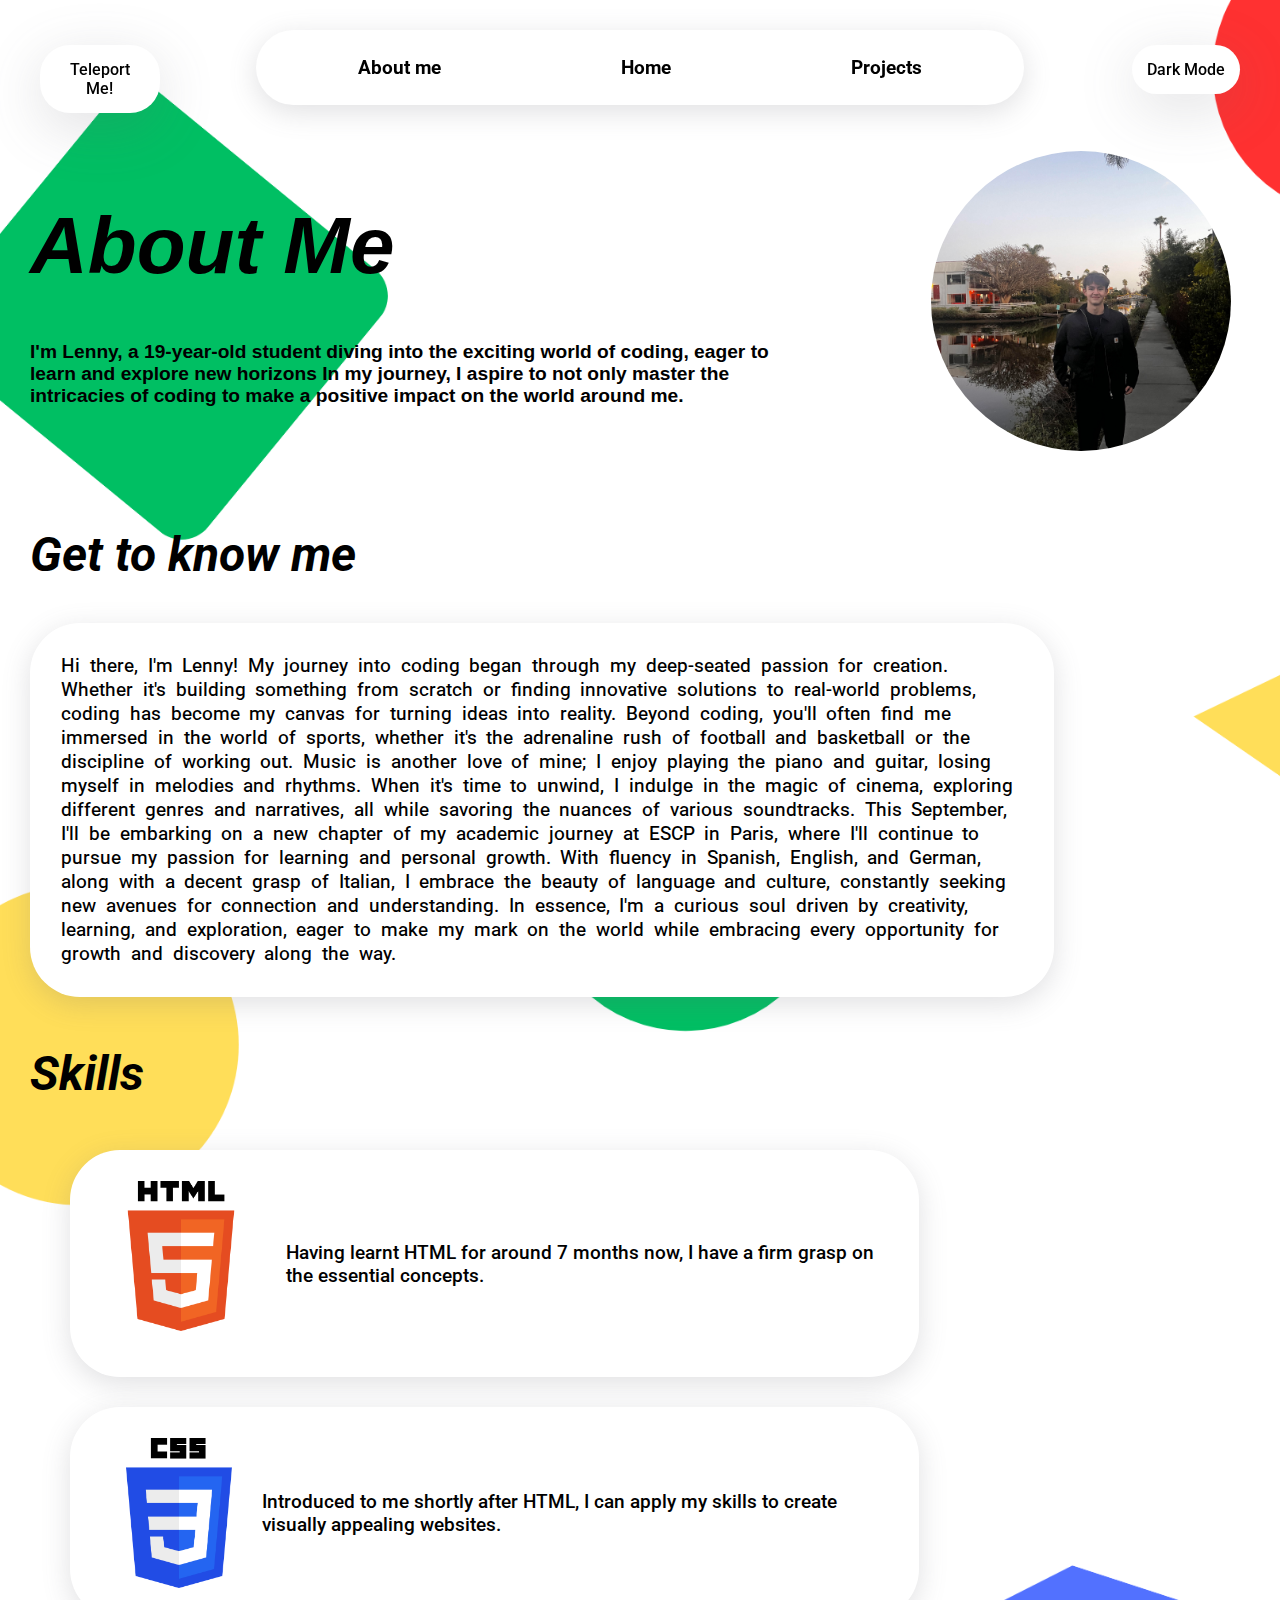
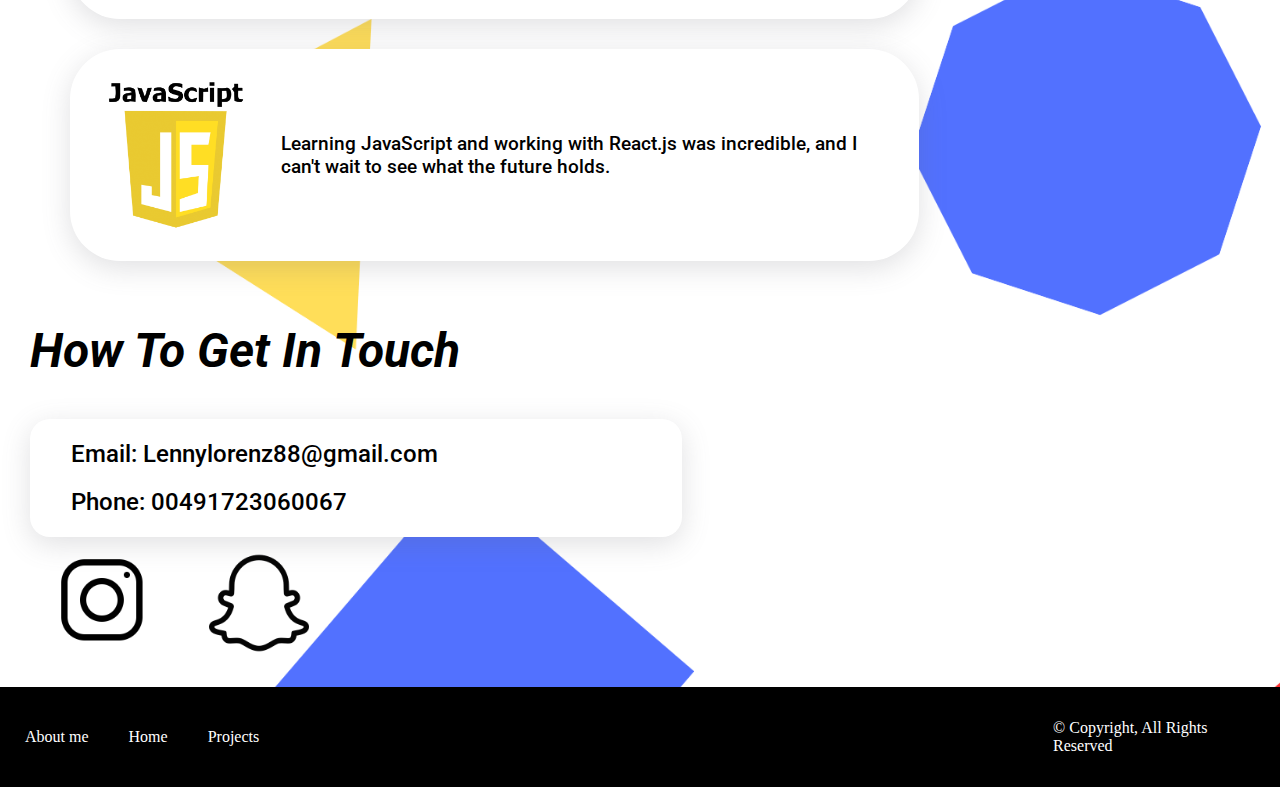
<file: Aboutme.html>
<!DOCTYPE html>
<html lang="en">
<head>
    <meta charset="UTF-8">
    <meta name="viewport" content="width=device-width, initial-scale=1.0">
    <title>About Me</title>
    <link rel="stylesheet" href="./style.css">
    <link rel="icon" href="./Resources/Portfolio.png">
    <link rel="preconnect" href="https://fonts.googleapis.com">
    <link rel="preconnect" href="https://fonts.gstatic.com" crossorigin>
    <link href="https://fonts.googleapis.com/css2?family=Roboto:ital,wght@0,100;0,300;0,400;0,500;0,700;0,900;1,100;1,300;1,400;1,500;1,700;1,900&display=swap" rel="stylesheet">
</head>
<body id="Aboutmebody">
     <!--Header-->
     <header>
        <nav class="navbar">
            <ul>
                <li><a href="./Aboutme.html" id="Aboutme">About me</a></li>
                <li><a href="./index.html" id="Home">Home</a></li>
                <li><a href="./Projects.html" id="Projects">Projects</a></li>
            </ul>
        </nav>
        <div class="dropdown">
            <span id="button">Teleport Me!</span>
            <aside id="options">
                <a href="#skills">Skills</a></li>
                <a href="#get-in-touch">Contact</a></li>
            </aside>
        </div>
    </header>
    <!--Main-->
    <main>
        <section class="Intro">
            <span id="darkmodeAbout">Dark Mode</span>
            <div id="profilepic">
                <img src="Resources/Profile-picture.jpeg" alt="Lenny">
            </div>
            <h1>About Me</h1>
            <p>I'm Lenny, a 19-year-old student diving into the exciting world of coding, eager to learn and explore new horizons 
                In my journey, I aspire to not only master the intricacies of coding to make a positive impact on the world around me.</p>
        </section>
        <section class="Lenny">
            <h2>Get to know me</h2>
            <p>Hi there, I'm Lenny! My journey into coding began through my deep-seated passion for creation. Whether it's building something from scratch or finding innovative solutions to real-world problems, coding has become my canvas for turning ideas into reality.

                Beyond coding, you'll often find me immersed in the world of sports, whether it's the adrenaline rush of football and basketball or the discipline of working out. Music is another love of mine; I enjoy playing the piano and guitar, losing myself in melodies and rhythms. When it's time to unwind, I indulge in the magic of cinema, exploring different genres and narratives, all while savoring the nuances of various soundtracks.
                
                This September, I'll be embarking on a new chapter of my academic journey at ESCP in Paris, where I'll continue to pursue my passion for learning and personal growth. With fluency in Spanish, English, and German, along with a decent grasp of Italian, I embrace the beauty of language and culture, constantly seeking new avenues for connection and understanding.
                
                In essence, I'm a curious soul driven by creativity, learning, and exploration, eager to make my mark on the world while embracing every opportunity for growth and discovery along the way.
            </p>
            <div class="skills" id="skills">
            <h3>Skills</h3>
            <ul>
                <li><img src="Resources/HTMLlogo.png" alt="HTML logo" id="HTML">Having learnt HTML for around 7 months now, I have a firm grasp on the essential concepts.</li>
                <li><img src="Resources/CSSlogo.png" alt="CSS logo" id="CSS">Introduced to me shortly after HTML, I can apply my skills to create visually appealing websites.</li>
                <li><img src="Resources/javascriptlogo.png" alt="JavaScript" id="JavaScript">Learning JavaScript and working with React.js was incredible, and I can't wait to see what the future holds.</li>
            </ul>
        </div>
        </section>
        <section class="get-in-touch" id="get-in-touch">
            <h2>How To Get In Touch</h2>
            <ul>
                <li>Email: Lennylorenz88@gmail.com</li>
                <li>Phone: 00491723060067</li>
            </ul>
            <a href="https://www.instagram.com/lenny.lrz?igsh=Y2s1NXl1ZXlwd2li&utm_source=qr" target="_blank"><img src="Resources/insta.png" alt="Instalogo"></a>
            <a id='snapchat' href="https://t.snapchat.com/8WlkgZLU" target="_blank"><img src="Resources/snapchat.png" alt="snaplogo"></a>
        </section>
    </main>
        <!--Footer-->
        <footer>
            <ul>
                <li><a href="./Aboutme.html" id="footAboutme">About me</a></li>
                <li><a href="./index.html" id="footHome">Home</a></li>
                <li><a href="./Projects.html" id="footProjects">Projects</a></li>
            </ul>
            <p>© Copyright, All Rights Reserved</p>
        </footer>
        <script src="AboutmeJava.js"></script>
</body>
</html>
</file>
<file: style.css>
html {
    font-size: 16px;

}
body {
    margin: 0;
    padding: 0;
    background-color: #fff;
    position: relative;
    top: 0;
}
main {
    margin: 0;
}
header {
    margin: 00px auto;
    display: flex;
    justify-content: center;
}
.navbar {
    display: flex;
    position: fixed;
    background-color: white;
    z-index: 1;
    border: 0px solid gainsboro;
    border-radius: 40px;
    justify-content: space-around;
    align-items: center;
    width: 60%;
    margin: 0;
    box-shadow: rgba(100, 100, 111, 0.2) 0px 7px 29px 0px;
    top: 30px;

}
.navbar ul {
    display: inline-flex;
    padding: 10px;
    flex-wrap: wrap;
}
.navbar li {
    display: inline-flex;
    margin: 0px 90px
}
.navbar li a {
    text-decoration: none;
    color: black;
    font-family: 'Roboto';
    font-size: 1.2rem;
    font-weight: bold;
    transition: text-decoration 800ms ease-out;
    text-decoration: underline transparent;
}
.navbar li a:hover {
    text-decoration-color: black;
}
img {
    width: 100px;
}
.firstBanner {
    display: flex;
    align-items: center;
    justify-content: center;
    text-align: center;
    background-image: url("./Resources/Untitled\ design.png");
    margin: 0;
    height: 700px;
    background-position: center;
    background-size: cover;
    width: 100%;
}
.firstBanner h1 {
    font-size: 5rem;
    font-family: helvetica, sans-serif;
    font-weight: 800;
    font-style: oblique;
    padding-top: 50px;
    padding-bottom: 0;
    margin-bottom: 0;
}
.firstBanner p {
    font-size: 1.5rem;
    font-family: Helvetica;
    text-shadow: 2px 2px 0px rgba(255, 255, 255, 1);
}
.explore {
    font-family: 'roboto';
}
.explore h2 {
    font-size: 3rem;
    margin: 0px;
    font-weight: 500;
    font-style: oblique;
    padding: 25px;
    transition: font-size 0.3s ease-in;
}
.explore #discover {
    font-size: 1.5rem;
    margin-left: 15px;
    margin: 0 0 20px 0;
    padding-left: 20px;
    padding-bottom: 5px;
    transition: font-size 0.3s ease-in;
}
.exploreHead {
    border: 1px solid transparent;
    box-shadow: rgba(100, 100, 111, 0.2) 0px 7px 29px 0px;
    width: 35%;
    margin: 30px;
    border-radius: 30px;
    transition: width 0.3s ease-in;
}
.exploreHead:hover {
    width: 45%;
}
.exploreHead:hover h2 {
    font-size: 4rem;
}
.exploreHead:hover #discover {
    font-size: 2rem;
}
.exploreHead:hover {
    width: 45%;
}
.featured {
    display: flex;
    align-items: center;
    justify-content: space-around;
    text-align: center;
    flex-wrap: wrap;
}
.featured img {
    width: 600px;
    height: 300px;
    object-fit: cover;
    border: 1px transparent solid;
    border-radius: 45px;
}
.float {
    opacity: 0; /* Initially hidden */
    position: absolute;
    top: 55%; /* Adjust as needed */
    left: 50%; /* Adjust as needed */
    transform: translate(-50%, -50%);
    background-color: rgba(255, 255, 255, 0.8);
    padding: 20px;
    border-radius: 10px;
    text-align: center;
    transition: opacity 0.5s ease; /* Transition opacity over 0.5 seconds */
    width: 100%;
    height: 100%;
}
.float h3 {
    font-size: 2rem;
    font-style: oblique;
    padding-top: 50px;
}
.float p {
    width: 80%;
    margin: auto;
    font-size: 1.2rem;
}
.image-container:hover .float {
    opacity: 1; /* Display with full opacity on hover */
}

.image-container {
    position: relative; /* Ensure the container is positioned */
}

.highlight h2{
    border: 1px solid transparent;
    box-shadow: rgba(100, 100, 111, 0.2) 0px 7px 29px 0px;
    width: 32%;
    margin: 30px;
    border-radius: 30px;
    font-family: 'roboto';
    font-weight: 500;
    font-style: oblique;
    font-size: 3rem;
    padding: 15px;
    transition: width 0.3s ease-in, font-size 0.3s ease-in;

}
.highlight h2:hover {
    width: 42%;
    font-size: 4rem;
}
.highlight figure {
    display: flex;
    align-items: center;
    text-align: center; 
    flex-direction: column;
    border: 1px solid transparent;
    box-shadow: rgba(100, 100, 111, 0.2) 0px 7px 29px 0px;
    border-radius: 50px;
    width: 80%;
    margin: auto;
    transition: width 0.5s ease;
    margin-bottom: 50px;
}
.highlight figure:hover {
    width: 90%;
}
.highlight img {
    width: 100%;
    margin: 0;
    height: auto;
    padding: 0;
    border: 1px solid transparent;
    border-radius: 50px 50px 0 0;
}
.highlight figcaption {
    width: 80%;
    padding: 30px;
    font-family: 'roboto';
    font-size: 1.5rem;
    height: auto;
    transition: font-size 0.5s ease;
}
.highlight figure:hover figcaption {
    font-size: 1.68rem;
}
footer {
    background-color: black;
    margin: 0;
    display: inline-flex;
    width: 100%;
    justify-content: center;
    align-items: center;
}
footer ul {
    width: 50%;
    display: flex;
    align-items: center;
    margin-right: 200px;
    padding: 5px;
}
footer li {
    display: inline-flex;
    padding: 20px;
}
footer a {
    text-decoration: none;
    color: white;
}
footer p {
    color: white;
    margin: 0;
    margin-left: 225px;
    padding: 25px;
}
/* About Me Section */ 
#Aboutmebody {
    background-image: url(Resources/Google.png);
    background-size:cover;
}
.Intro {
    font-family: Helvetica, sans-serif;
    font-weight: bold;
    font-size: 1.2rem;
    position: relative;
    top: 0;
}
.Intro p {
    width:60%;
    padding: 30px;
}
.Intro h1 {
    font-family: Helvetica, sans-serif;
    font-weight: bold;
    font-style: italic;
    font-size: 5rem;
    margin: 0;
    width: 50%;
    padding-top: 200px;
    padding-left: 30px;
}
#profilepic {
    width: 300px;
    float: right;
    vertical-align: middle;
    padding-top: 150px;
    height: 300px;
    object-fit: cover;
    padding-right: 50px;
}
.Intro img {
    width: 300px;
    height: 300px;
    object-fit: cover;
    border: 1px solid transparent;
    border-radius: 50%;
}
@Media only screen and (max-width: 600px) {
    #profilepic {
        float: none;
    }
    .Intro h1 {
        padding-top: 10px;
    }
}
.Lenny {
    font-family: 'Roboto';
    width: 80%;
    padding: 30px;
    padding-bottom: 0;
}
.Lenny h2 {
    font-size: 3rem;
    font-style: italic;
}
.Lenny p {
    font-size: 1.2rem;
    word-spacing: 0.3rem;
    line-height: 1.5rem;
    font-weight: 450;
    background-color: white;
    border: 1px solid transparent;
    border-radius: 50px;
    box-shadow: rgba(100, 100, 111, 0.2) 0px 7px 29px 0px;
    padding: 30px;
}
.skills h3{
font-size: 3rem;
font-style: italic;
}
.skills li {
    display: inline-flex;
    font-size: 1.2rem;
    font-weight: 500;
    align-items: center;
    padding: 30px;
    background-color: white;
    border: 1px solid transparent;
    border-radius: 50px;
    box-shadow: rgba(100, 100, 111, 0.2) 0px 7px 29px 0px;
    width: 80%;
    margin-bottom: 30px;
}
.skills li img {
    padding-right: 30px;
}
#JavaScript{
    width: 150px;
    height: 150px;
    object-fit: cover;
}
#CSS {
    margin-left: 25px;
    width: auto;
    height: 150px;
}
#HTML {
    width: 150px;
    height: auto;
    margin-left: 5px;
    margin-bottom: 15px;
}
.get-in-touch {
    padding: 30px;
    font-family: 'roboto';
    padding-top: 15px;
}
.get-in-touch h2 {
    font-size: 3rem;
    margin-top: 0;
    font-style: italic;
}
.get-in-touch ul {
    background-color: white;
    border: 1px solid transparent;
    border-radius: 20px;
    box-shadow: rgba(100, 100, 111, 0.2) 0px 7px 29px 0px;
    width: 50%;
    padding-top: 20px;
}
.get-in-touch li {
    display: flex;
    font-weight: 500;
    font-size: 1.5rem;
    padding-bottom: 20px;
}
.get-in-touch a {
    padding-left: 25px;
}
#snapchat {
    padding-left: 50px;
}

/* Projects */
#All h1{
    font-family: helvetica;
    font-size: 4rem;
    font-style: italic;
    margin-top: 150px;
    background-color: white;
    border: 1px solid transparent;
    border-radius: 20px;
    box-shadow: rgba(100, 100, 111, 0.2) 0px 7px 29px 0px;
    width: 27%;
    padding: 15px;
    margin-left: 30px;
    transition: width 0.3s ease, font-size 0.3s ease;
}
#All h1:hover {
    width: 35%;
    font-size: 5rem;
}
.projectCaption {
    font-family: 'roboto';
    font-size: 1.2rem;
    font-weight: 500;
    padding: 0 25px;
    margin: auto;
    text-align: center;
    max-height: 0;
    overflow: hidden;
    transition: all 1s;
}
.figures:active .projectCaption {
    max-height: 1000px;
    background-color: white;
    border: 0px solid transparent;
    border-radius: 20px;
    box-shadow: rgba(100, 100, 111, 0.2) 0px 14px 58px 0px;
}
#gridProjects {
    display: grid;
    grid-template-columns: repeat(3, 1fr);
    grid-template-rows: 0.5fr, 0.5fr, 2fr, 1fr, 0.5fr, 0.5fr, 0.5fr, 0.5fr, 0.5fr;
}
.projectImage {
    width: 100%;
    height: auto;
    border-radius: 20px 20px 20px 20px;
    object-fit: cover;
    box-shadow: rgba(100, 100, 111, 0.2) 0px 14px 58px 0px;
}
#age {
    grid-area: 1 / 1 / 2 / 2;
}
#Broadway {
    grid-area: 1 / 2 / 2 / 4;
}
#Cheatsheet {
    grid-area: 2 / 1 / 3 / 3;
}
#Christina-nails {
    grid-area: 3 / 1 / 4 / 4;
}
#Design-system {
    grid-area: 4 / 1 / 5 / 3;
}
#Joke-generator {
    grid-area: 5 / 2 / 7 / 4;
}
#Movieclub {
    grid-area: 7 / 1 / 8 / 4;
}
#Sleepdebt {
    grid-area: 9 / 1 / 11 / 3;
}
#Teacozy {
    grid-area: 11 / 1 / 12 / 4;
}
#projectBody {
    background-image: url(Resources/projectbackground.png);
    background-size: cover;
    background-position: center;
}
#darkmode {
    padding: 15px;
    position: fixed;
    top: 45px;
    right: 40px;
    font-weight: 500;
    font-size: 1rem;
    background-color: white;
    font-family: 'roboto';
    border: 0px solid transparent;
    border-radius: 30px;
    box-shadow: rgba(100, 100, 111, 0.2) 0px 14px 58px 0px;
    cursor:pointer;
    z-index: 1;
}
#button {
    padding: 15px;
    position: fixed;
    left: 40px;
    width: 7%;
    top: 45px;
    font-weight: 500;
    font-size: 1rem;
    background-color: white;
    font-family: 'roboto';
    border: 0px solid transparent;
    border-radius: 30px;
    box-shadow: rgba(100, 100, 111, 0.2) 0px 14px 58px 0px;
    cursor:pointer;
    z-index: 1;
    text-align: center;
}
.dropdown {
    position: relative;
    display: inline-block;
  }
#options {
    display: inline-block;
    visibility: hidden;
    position: fixed;
    left: 45px;
    top: 95px;
    font-family: 'roboto';
    font-weight: bold;
    background-color: white;
    border: 1px solid transparent;
    border-radius: 20px;
    width: 8%;
    z-index: 1;
    text-align: center;
  }
  #options a {
    color: black;
    padding: 12px 16px;
    text-decoration: none;
    display: block;
  }
#darkmodeAbout {
    padding: 15px;
    position: fixed;
    top: 45px;
    right: 40px;
    font-weight: 500;
    font-size: 1rem;
    background-color: white;
    font-family: 'roboto';
    border: 0px solid transparent;
    border-radius: 30px;
    box-shadow: rgba(100, 100, 111, 0.2) 0px 14px 58px 0px;
    cursor:pointer;
    z-index: 1;
}
#darkmodeProjects {
    padding: 15px;
    position: fixed;
    top: 45px;
    right: 40px;
    font-weight: 500;
    font-size: 1rem;
    background-color: white;
    font-family: 'roboto';
    border: 0px solid transparent;
    border-radius: 30px;
    box-shadow: rgba(100, 100, 111, 0.2) 0px 14px 58px 0px;
    cursor:pointer;
    z-index: 1;
}
@Media only screen and (max-width: 650px) {
    .explore h2 {
        font-size: 2rem;
    }
    .exploreHead:hover h2 {
        font-size: 2.5rem;
    }
    .exploreHead:hover #discover {
        font-size: 1.25rem;
    }
    .explore #discover {
        font-size: 1rem;
        padding: 0 15px;
    }
    .highlight h2 {
        font-size: 2rem;
    }
    footer {
        display: none;
    }
    .featured img{
        width: 100%;
    }
    .get-in-touch ul {
        width: 90%;
    }
    #All h1 {
        font-size: 2rem;
    }
    #All h1:hover {
        font-size: 2.5rem;
    }

}
@Media only screen and (max-width: 900px) {
    #All h1 {
        font-size: 2rem;
    }
    #All h1:hover {
        font-size: 2.5rem;
    }
}
@Media only screen and (max-width: 700px) {
    #gridProjects {
        display: flex;
        flex-direction: column;
    }
    #darkmode {
        top: 180px;
        right: 200px
    }
}
@Media only screen and (max-width: 1110px)  and (min-width: 701px) {
    .projectCaption{
        font-size: 0.75rem;
    }
}
</file>
